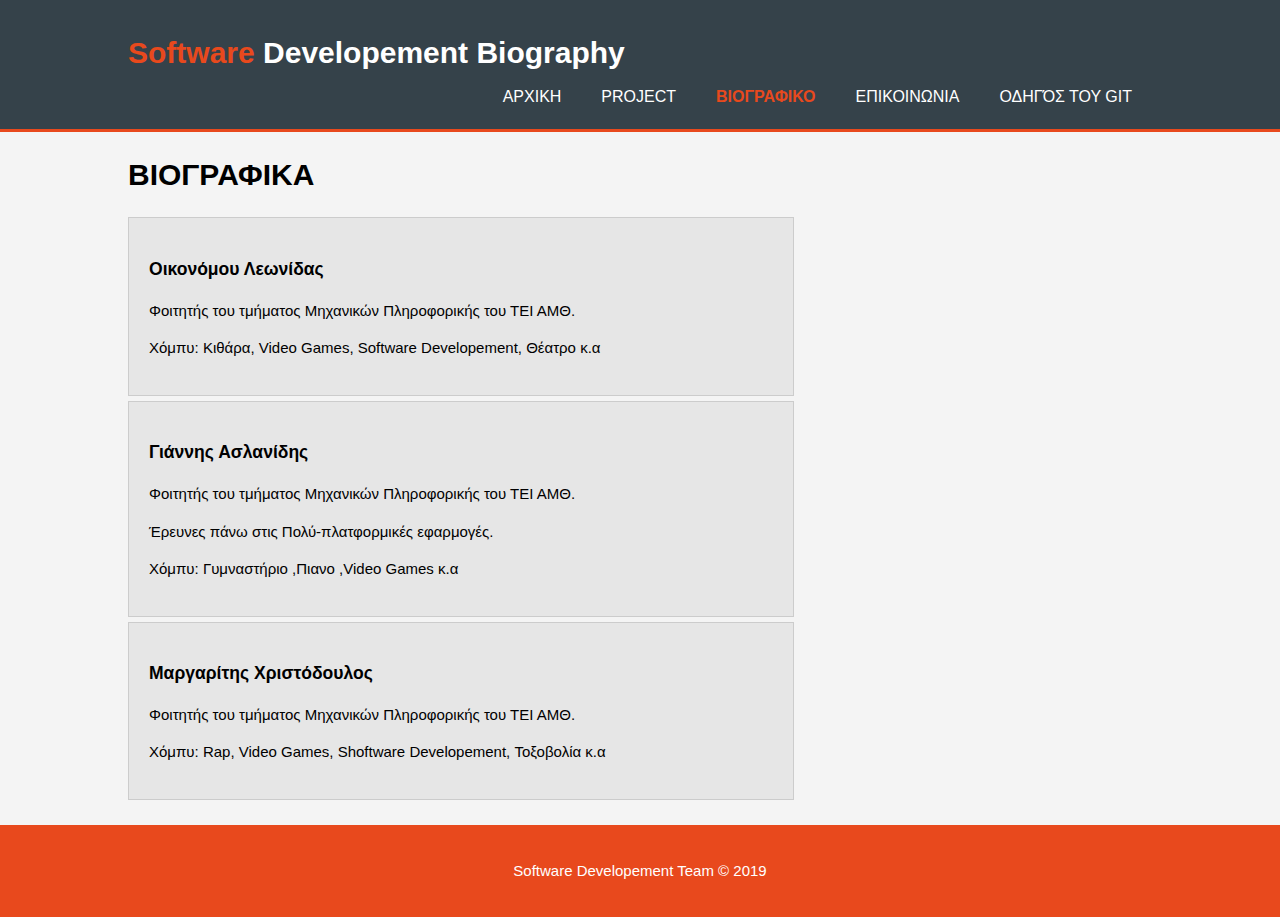
<file: biography.html>
<!DOCTYPE html>
<html>
  <head>
    <meta charset="utf-8">
    <meta name="viewport" content="width=device-width">
    <meta name="description" content="Software Developement Team">
	  <meta name="keywords" content="software design, affordable software design, professional software design">  	
    <title>Software Developement Team | Welcome</title>
    <link rel="stylesheet" href="./css/style.css">
  </head>
  <body>
    <header>
      <div class="container">
        <div id="branding">
          <h1><span class="highlight">Software</span> Developement Biography</h1>
        </div>
        <nav>
          <ul>
            <li><a href="index.html">ΑΡΧΙΚΗ</a></li>
            <li><a href="project.html">Project</a></li>
            <li class="current"><a href="biography.html">ΒΙΟΓΡΑΦΙΚΟ</a></li>
			<li><a href="communication.html">ΕΠΙΚΟΙΝΩΝΙΑ</a></li>
			<li><a href="GitGuide.html">Οδηγός του Git</a></li>
          </ul>
        </nav>
      </div>
    </header>

    <section id="main">
      <div class="container">
        <article id="main-col">
          <h1 class="page-title">ΒΙΟΓΡΑΦΙΚΑ</h1>

          <ul id="services">

          <ul id="liststyle">

            <li>
              <h3>Οικονόμου Λεωνίδας</h3>
              <p>Φοιτητής του τμήματος Μηχανικών Πληροφορικής του ΤΕΙ ΑΜΘ.</p>
						  <p>Χόμπυ: Κιθάρα, Video Games, Software Developement, Θέατρο κ.α </p>
            </li>
             <li>
              <h3>Γιάννης Ασλανίδης</h3>
              <p>Φοιτητής του τμήματος Μηχανικών Πληροφορικής του ΤΕΙ ΑΜΘ.</p>

			    <p> Έρευνες πάνω στις Πολύ-πλατφορμικές εφαρμογές. </p>
						  <p>Χόμπυ: Γυμναστήριο ,Πιανο ,Video Games κ.α </p>

            </li>
            <li>
              <h3>Μαργαρίτης Χριστόδουλος</h3>
              <p>Φοιτητής του τμήματος Μηχανικών Πληροφορικής του ΤΕΙ ΑΜΘ.</p>
						  <p>Χόμπυ: Rap, Video Games, Shoftware Developement, Τοξοβολία κ.α</p>
            </li>
          </ul>
        </article>

        
      </div>
    </section>

    <footer>

      <p>Software Developement Team &copy; 2019</p>

    </footer>
  </body>
</html>
</file>
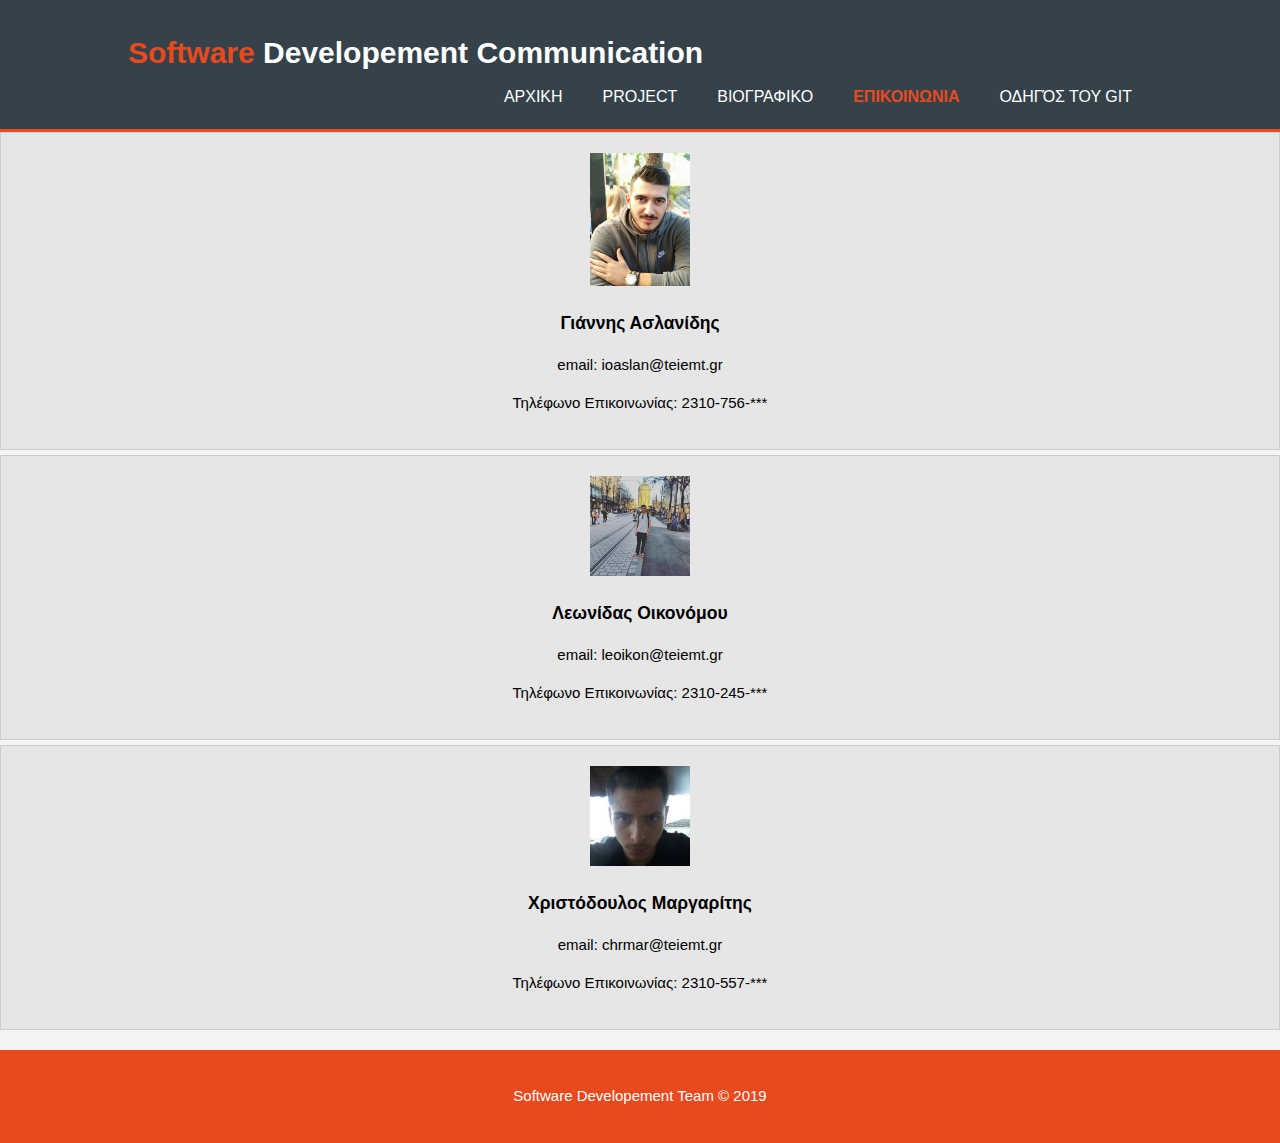
<file: communication.html>
<!DOCTYPE html>
<html>
  <head>
    <meta charset="utf-8">
    <meta name="viewport" content="width=device-width">
    <meta name="description" content="Software Developement Team">
	  <meta name="keywords" content="software design, affordable software design, professional software design">  	
    <title>Software Developement Team | Communication</title>
    <link rel="stylesheet" href="./css/style.css">
  </head>
  <body>
    <header>
      <div class="container">
        <div id="branding">
          <h1><span class="highlight">Software</span> Developement Communication</h1>
        </div>
        <nav>
          <ul>
            <li><a href="index.html">ΑΡΧΙΚΗ</a></li>
            <li><a href="project.html">Project</a></li>
            <li><a href="biography.html">ΒΙΟΓΡΑΦΙΚΟ</a></li>
			<li class="current"><a href="communication.html">ΕΠΙΚΟΙΝΩΝΙΑ</a></li>
			<li><a href="GitGuide.html">Οδηγός του Git</a></li>
          </ul>
        </nav>
      </div>
    </header>

   
    
    <ul id="liststyle">
	<div class="epikinonia">
            <li>
			 <img src="./img/giannis.jpg">
              <h3>Γιάννης Ασλανίδης</h3>
              <p>email: ioaslan@teiemt.gr</p>
			  <p>Τηλέφωνο Επικοινωνίας: 2310-756-*** </p>
						  
            </li>
           <li>
			 <img src="./img/leo.jpg">
              <h3>Λεωνίδας Οικονόμου</h3>
              <p>email: leoikon@teiemt.gr</p>
			  <p>Τηλέφωνο Επικοινωνίας: 2310-245-*** </p>
						  
            </li>
            <li>
			 <img src="./img/kiriou_kristou.jpg">
              <h3>Χριστόδουλος Μαργαρίτης</h3>
              <p>email: chrmar@teiemt.gr</p>
			  <p>Τηλέφωνο Επικοινωνίας: 2310-557-*** </p>
						  
            </li>
			</div>
          </ul>
        </article>

    <footer>
      <p>Software Developement Team &copy; 2019</p>
    </footer>
  </body>
</html>
</file>
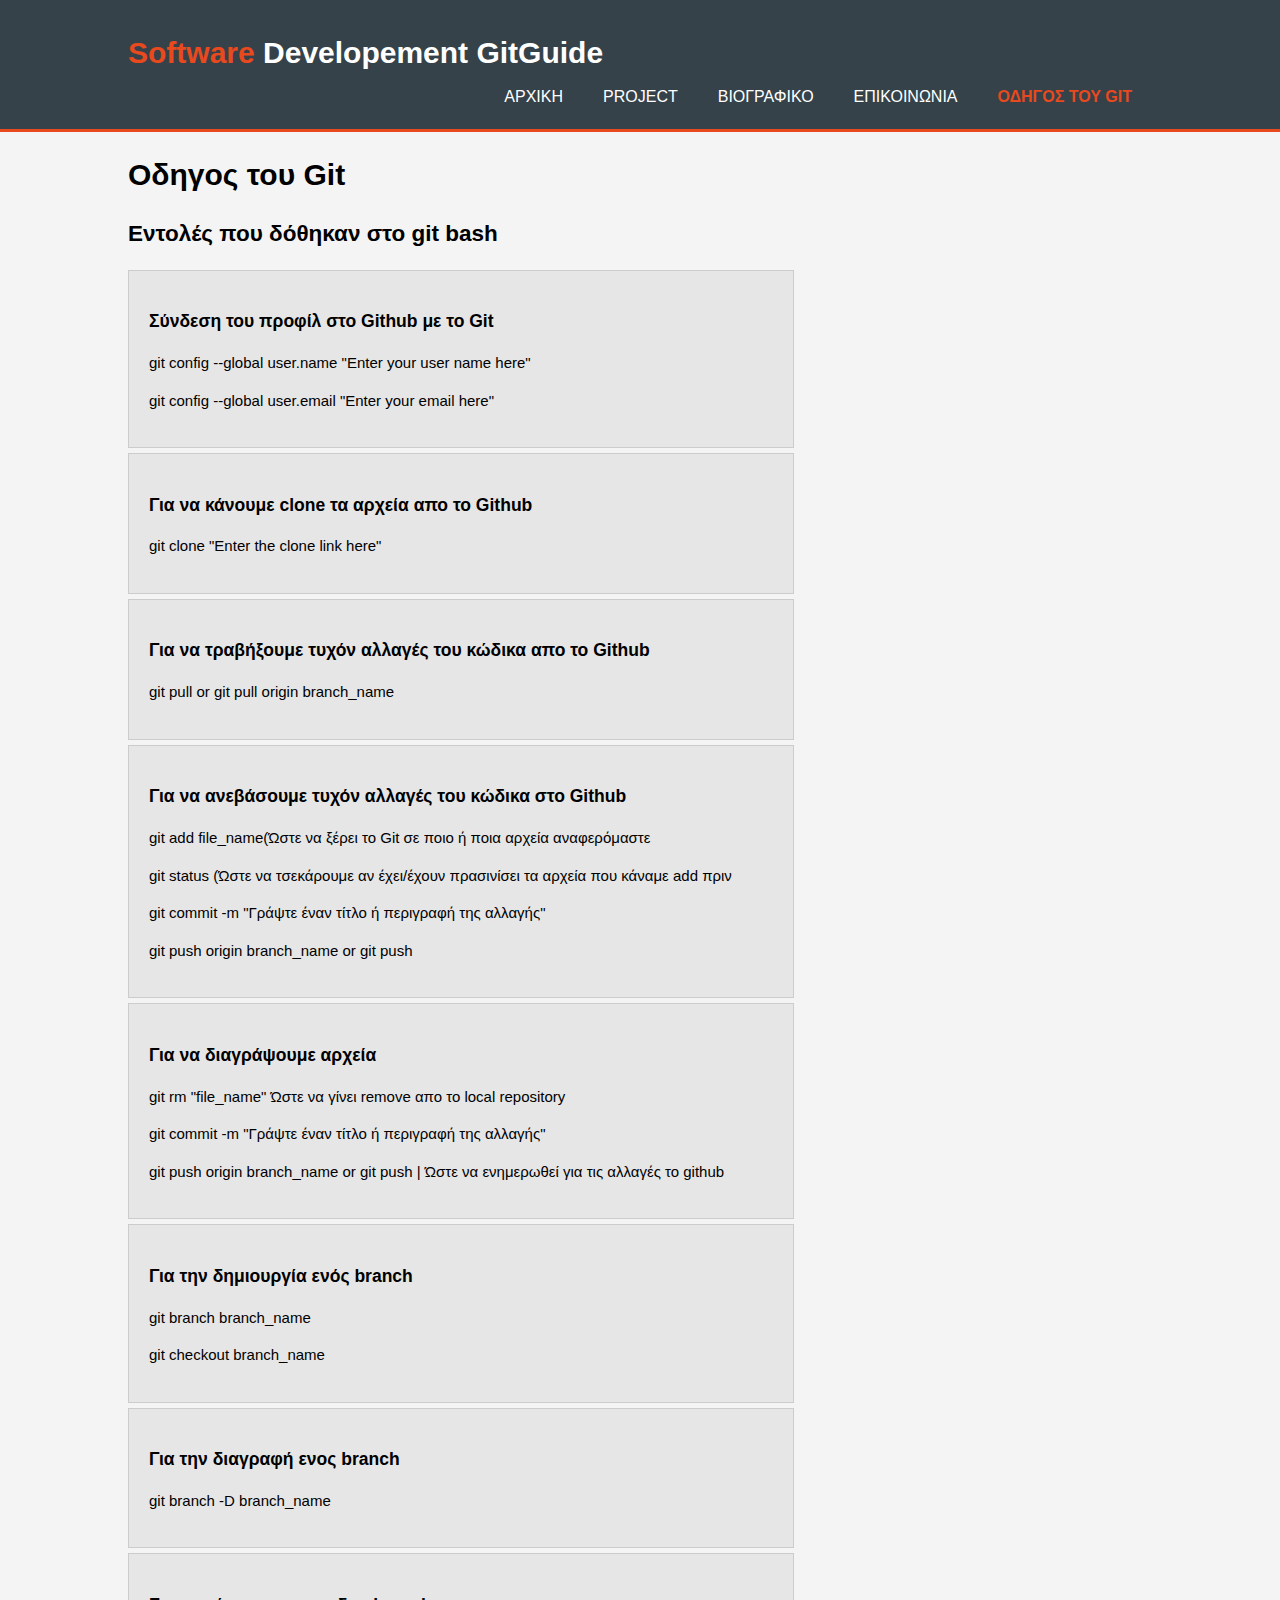
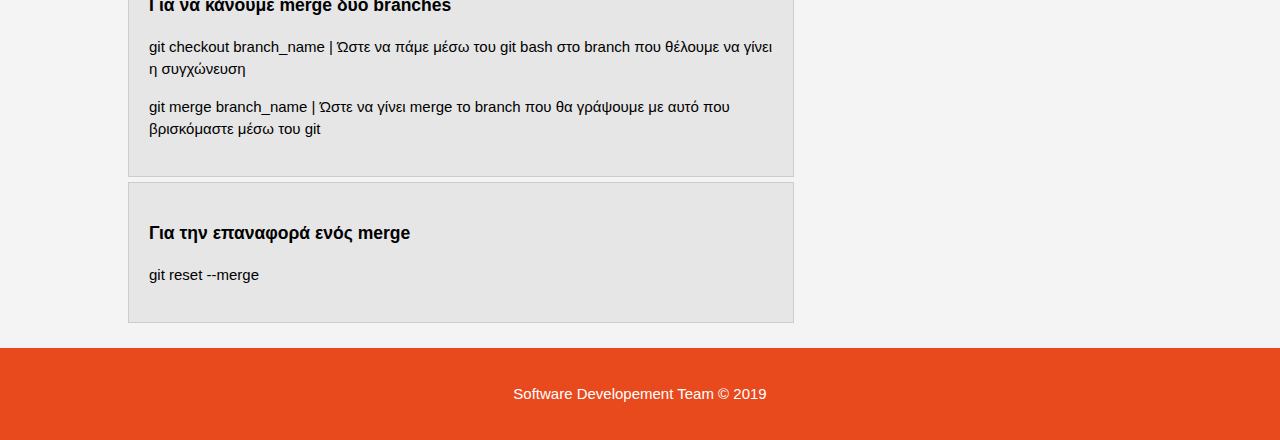
<file: GitGuide.html>
<!DOCTYPE html>
<html>
  <head>
    <meta charset="utf-8">
    <meta name="viewport" content="width=device-width">
    <meta name="description" content="Software Developement Team">
	  <meta name="keywords" content="software design, affordable software design, professional software design">  	
    <title>Software Developement Team | Welcome</title>
    <link rel="stylesheet" href="./css/style.css">
  </head>
  <body>
    <header>
      <div class="container">
        <div id="branding">
          <h1><span class="highlight">Software</span> Developement GitGuide</h1>
        </div>
        <nav>
          <ul>
            <li><a href="index.html">ΑΡΧΙΚΗ</a></li>
            <li><a href="project.html">Project</a></li>
            <li><a href="biography.html">ΒΙΟΓΡΑΦΙΚΟ</a></li>
			<li><a href="communication.html">ΕΠΙΚΟΙΝΩΝΙΑ</a></li>
			<li class="current"><a href="GitGuide.html">Οδηγoς του Git</a></li>
          </ul>
        </nav>
      </div>
    </header>

    <section id="main">
      <div class="container">
        <article id="main-col">
          <h1 class="page-title">Οδηγoς του Git</h1>

          <ul id="services">

          <ul id="liststyle">
		  <p>
			<h2>Εντολές που δόθηκαν στο git bash</h2>
			</p>
            <li>
              <h3>Σύνδεση του προφίλ στο Github με το Git</h3>
              <p>
				git config --global user.name "Enter your user name here"</p>
				<p>git config --global user.email "Enter your email here"</p>
			  
						  
            </li>
             <li>
              <h3>Για να κάνουμε clone τα αρχεία απο το Github</h3>
              <p>git clone "Enter the clone link here"</p>			   

            </li>
            <li>
              <h3>Για να τραβήξουμε τυχόν αλλαγές του κώδικα απο το Github</h3>
              <p>git pull or git pull origin branch_name</p>
						
            </li>
			<li>
              <h3>Για να ανεβάσουμε τυχόν αλλαγές του κώδικα στο Github</h3>
              <p>git add file_name(Ώστε να ξέρει το Git σε ποιο ή ποια αρχεία αναφερόμαστε</p>
			  <p>git status (Ώστε να τσεκάρουμε αν έχει/έχουν πρασινίσει τα αρχεία που κάναμε add πριν</p>
			  <p>git commit -m "Γράψτε έναν τίτλο ή περιγραφή της αλλαγής"</p>
			  <p>git push origin branch_name or git push</p>
						
            </li>
			<li>
              <h3>Για να διαγράψουμε αρχεία </h3>
              <p>git rm "file_name" Ώστε να γίνει remove απο το local repository </p>
			  <p>git commit -m "Γράψτε έναν τίτλο ή περιγραφή της αλλαγής"</p>
			  <p>git push origin branch_name or git push | Ώστε να ενημερωθεί για τις αλλαγές το github</p>
						
            </li>
			<li>
              <h3>Για την δημιουργία ενός branch</h3>
              <p>git branch  branch_name</p>
			  <p>git checkout branch_name
						
            </li>
			<li>
              <h3>Για την διαγραφή ενος branch</h3>
              <p>git branch -D branch_name</p>
						
            </li>
			<li>
              <h3>Για να κάνουμε merge δυο branches</h3>
              <p>git checkout branch_name | Ώστε να πάμε μέσω του git bash στο branch που θέλουμε να γίνει η συγχώνευση</p>
			  <p>git merge branch_name | Ώστε να γίνει merge το branch που θα γράψουμε με αυτό που βρισκόμαστε μέσω του git </p>
			  
			  </li>
			  <li>
				<h3>Για την επαναφορά ενός merge</h3>
				<p>git reset --merge</p>
			  </li>
          </ul>
        </article>

        
      </div>
    </section>

    <footer>

      <p>Software Developement Team &copy; 2019</p>

    </footer>
  </body>
</html>
</file>
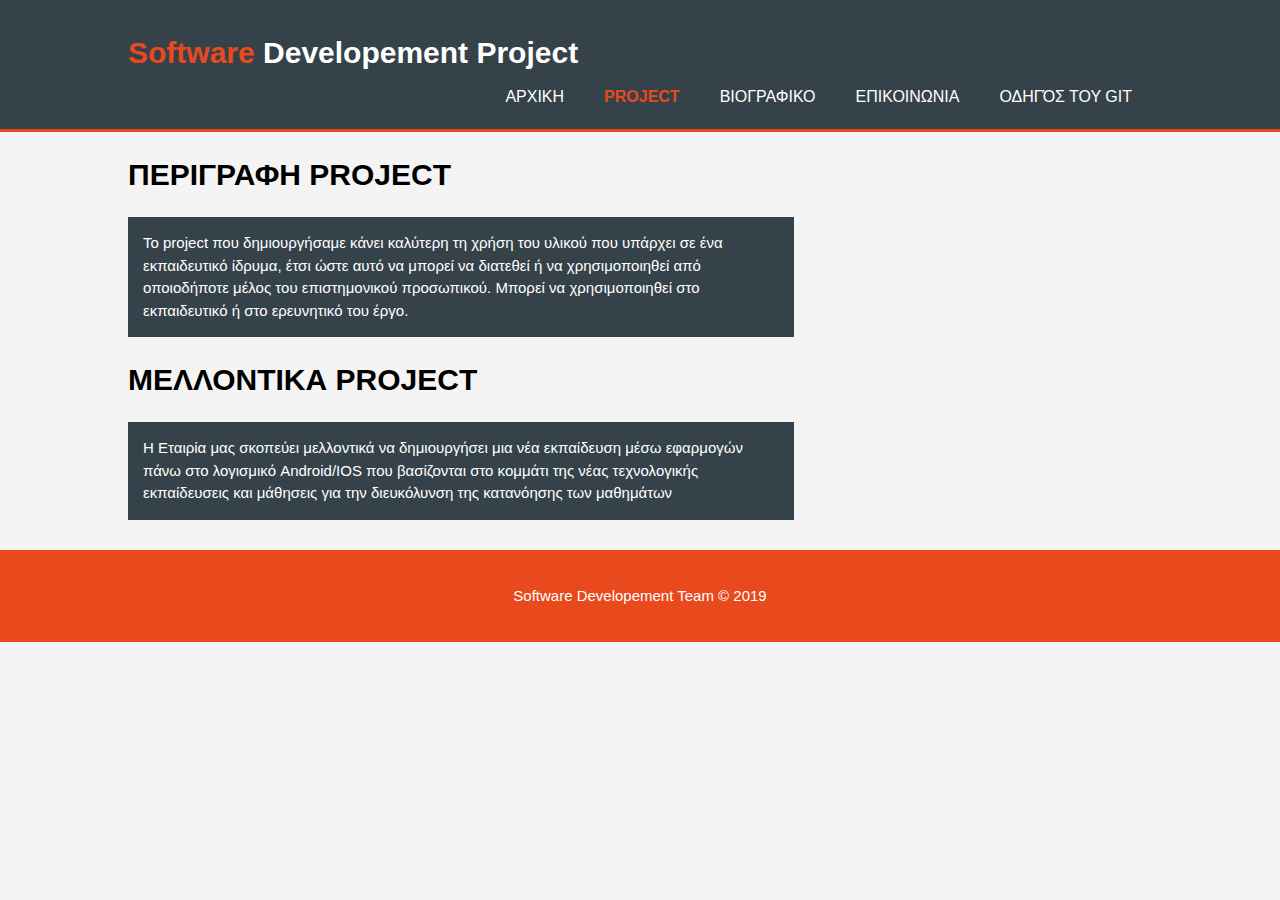
<file: project.html>
<!DOCTYPE html>
<html>
  <head>
    <meta charset="utf-8">
    <meta name="viewport" content="width=device-width">
    <meta name="description" content="Software Developement Team">
	  <meta name="keywords" content="software design, affordable software design, professional software design">
    <title>Software Developement Team | Welcome</title>
    <link rel="stylesheet" href="./css/style.css">
  </head>
  <body>
    <header>
      <div class="container">
        <div id="branding">
          <h1><span class="highlight">Software</span> Developement Project</h1>
        </div>
        <nav>
          <ul>
            <li><a href="index.html">ΑΡΧΙΚΗ</a></li>
            <li class="current"><a href="project.html">Project</a></li>
            <li><a href="biography.html">ΒΙΟΓΡΑΦΙΚΟ</a></li>
			<li><a href="communication.html">ΕΠΙΚΟΙΝΩΝΙΑ</a></li>
			<li><a href="GitGuide.html">Οδηγός του Git</a></li>
          </ul>
        </nav>
      </div>
    </header>

    <section id="main">
      <div class="container">
        <article id="main-col">
          <h1 class="page-title">ΠΕΡΙΓΡΑΦΗ PROJECT</h1>
          
          <p class="dark">
			Το project που δημιουργήσαμε κάνει καλύτερη τη χρήση του υλικού που υπάρχει σε ένα εκπαιδευτικό ίδρυμα, έτσι ώστε αυτό να μπορεί να διατεθεί ή να χρησιμοποιηθεί από οποιοδήποτε μέλος του επιστημονικού προσωπικού. Μπορεί να χρησιμοποιηθεί στο εκπαιδευτικό ή στο ερευνητικό του έργο.
          </p>
		  <h1 class="page-title">ΜΕΛΛΟΝΤΙΚΑ PROJECT</h1>
		  <p  class="dark"> Η Εταιρία μας σκοπεύει μελλοντικά να δημιουργήσει μια νέα εκπαίδευση μέσω εφαρμογών πάνω στο λογισμικό Android/IOS  που βασίζονται στο κομμάτι της νέας τεχνολογικής εκπαίδευσεις και μάθησεις για την διευκόλυνση της κατανόησης των μαθημάτων </P>
        </article>       
      </div>
    </section>

    <footer>

      <p>Software Developement Team &copy; 2019</p>
    </footer>
  </body>
</html>
</file>
<file: css/style.css>
body{
  font: 15px/1.5 Arial, Helvetica,sans-serif;
  padding:0;
  margin:0;
  background-color:#f4f4f4;
}

/* Global */
.container{
  width:80%;
  margin:auto;
  overflow:hidden;
}

ul{
  margin:0;
  padding:0;
}



.dark{
  padding:15px;
  background:#35424a;
  color:#ffffff;
  margin-top:10px;
  margin-bottom:10px;
}

/* Header **/
header{
  background:#35424a;
  color:#ffffff;
  padding-top:30px;
  min-height:70px;
  border-bottom:#e8491d 3px solid;
}

header a{
  color:#ffffff;
  text-decoration:none;
  text-transform: uppercase;
  font-size:16px;
}

header li{
  float:left;
  display:inline;
  padding: 0 20px 0 20px;
}

header #branding{
  float:left;
}

header #branding h1{
  margin:0;
}

header nav{
  float:right;
  margin-top:10px;
}

header .highlight, header .current a{
  color:#e8491d;
  font-weight:bold;
}

header a:hover{
  color:#cccccc;
  font-weight:bold;
}

/* Showcase */
#showcase{
  min-height:400px;
  background:url('../img/showcase.jpg') no-repeat 0 -400px;
  text-align:center;
  color:#ffffff;
}

#showcase h1{
  margin-top:100px;
  font-size:55px;
  margin-bottom:10px;
}

#showcase p{
  font-size:20px;
}


#boxes{
  margin-top:20px;
}

#boxes .box{
  float:left;
  text-align: center;
  width:30%;
  padding:10px;
}

#boxes .box img{
  width:90px;
}
#liststyle .epikinonia img{
  width:100px;
}
#liststyle .epikinonia li{
 text-align: center;
 
  
}

article#main-col{
  float:left;
  width:65%;
}

/* list style */
ul#liststyle li{
  list-style: none;
  padding:20px;
  border: #cccccc solid 1px;
  margin-bottom:5px;
  background:#e6e6e6;
}

footer{
  padding:20px;
  margin-top:20px;
  color:#ffffff;
  background-color:#e8491d;
  text-align: center;
}

  header{
    padding-bottom:20px;
  }

  #showcase h1{
    margin-top:40px;
  }
  
}
</file>
